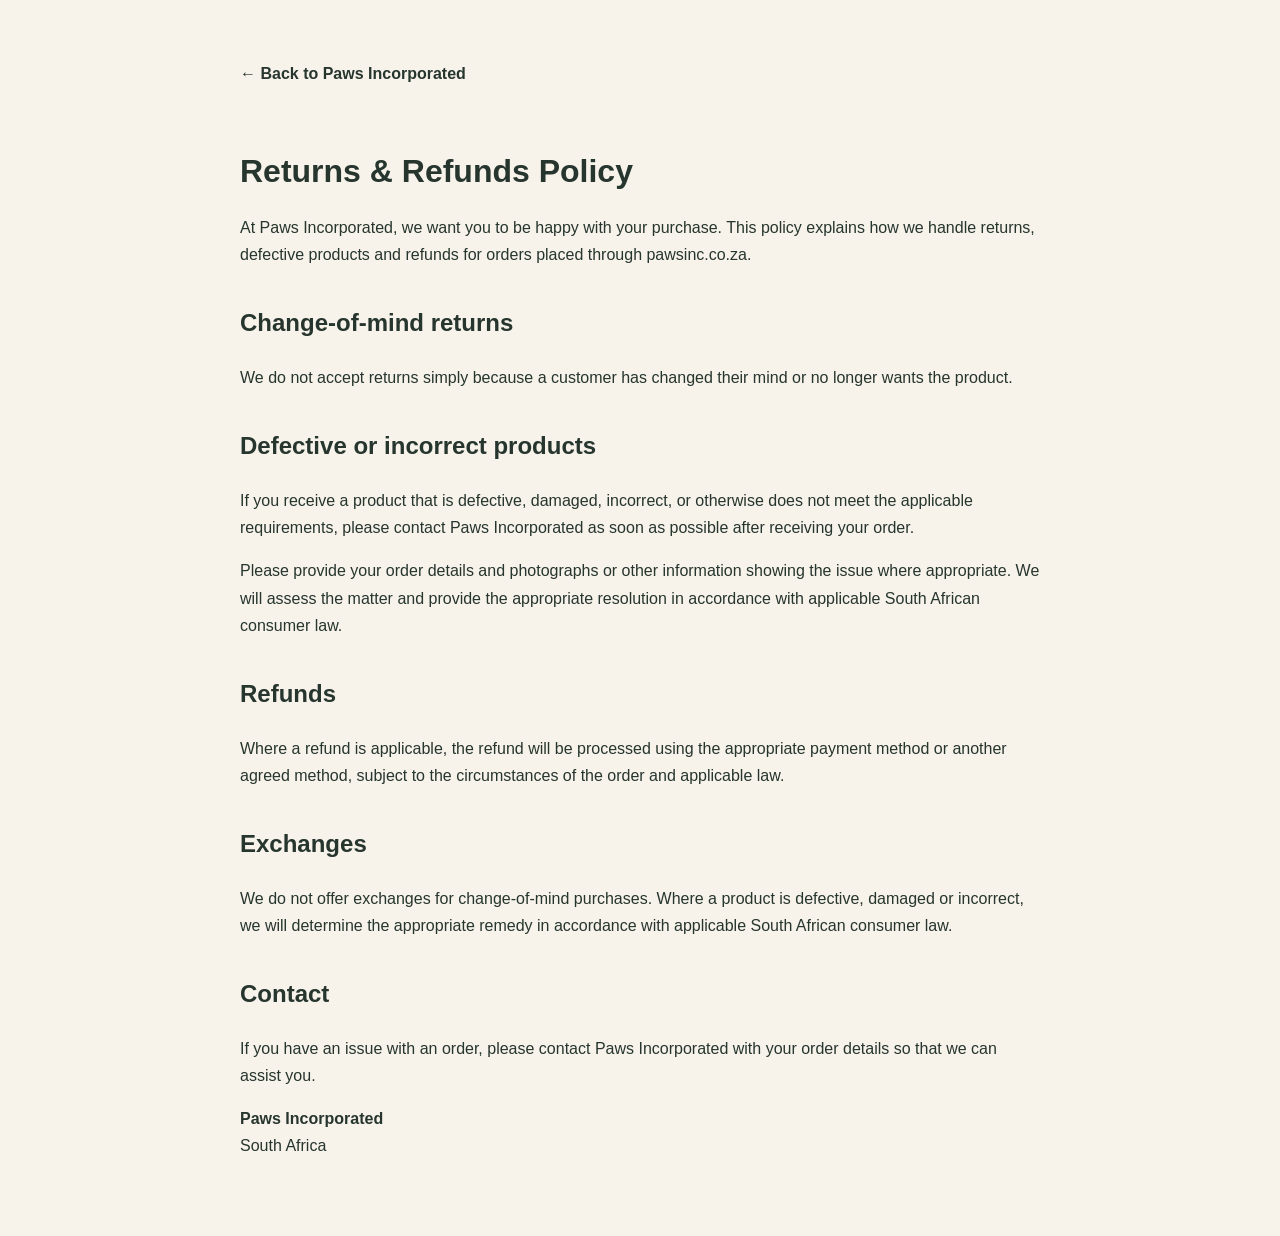
<file: returns.html>
<!DOCTYPE html>
<html lang="en">
<head>
  <meta charset="UTF-8">
  <meta name="viewport" content="width=device-width, initial-scale=1.0">

  <title>Returns & Refunds | Paws Incorporated</title>

  <meta
    name="description"
    content="Paws Incorporated returns and refunds policy for pet products ordered online in South Africa."
  >

  <link rel="canonical" href="https://pawsinc.co.za/returns.html">

  <style>
    body {
      margin: 0;
      font-family: Arial, sans-serif;
      background: #f7f3eb;
      color: #26352d;
      line-height: 1.7;
    }

    .page {
      max-width: 800px;
      margin: 0 auto;
      padding: 60px 24px;
    }

    h1 {
      margin-bottom: 10px;
    }

    h2 {
      margin-top: 35px;
    }

    a {
      color: inherit;
    }

    .back {
      display: inline-block;
      margin-bottom: 35px;
      text-decoration: none;
      font-weight: bold;
    }
  </style>
</head>

<body>

  <main class="page">

    <a class="back" href="https://pawsinc.co.za/">← Back to Paws Incorporated</a>

    <h1>Returns & Refunds Policy</h1>

    <p>
      At Paws Incorporated, we want you to be happy with your purchase.
      This policy explains how we handle returns, defective products and
      refunds for orders placed through pawsinc.co.za.
    </p>

    <h2>Change-of-mind returns</h2>

    <p>
      We do not accept returns simply because a customer has changed their
      mind or no longer wants the product.
    </p>

    <h2>Defective or incorrect products</h2>

    <p>
      If you receive a product that is defective, damaged, incorrect, or
      otherwise does not meet the applicable requirements, please contact
      Paws Incorporated as soon as possible after receiving your order.
    </p>

    <p>
      Please provide your order details and photographs or other information
      showing the issue where appropriate. We will assess the matter and
      provide the appropriate resolution in accordance with applicable
      South African consumer law.
    </p>

    <h2>Refunds</h2>

    <p>
      Where a refund is applicable, the refund will be processed using the
      appropriate payment method or another agreed method, subject to the
      circumstances of the order and applicable law.
    </p>

    <h2>Exchanges</h2>

    <p>
      We do not offer exchanges for change-of-mind purchases. Where a product
      is defective, damaged or incorrect, we will determine the appropriate
      remedy in accordance with applicable South African consumer law.
    </p>

    <h2>Contact</h2>

    <p>
      If you have an issue with an order, please contact Paws Incorporated
      with your order details so that we can assist you.
    </p>

    <p>
      <strong>Paws Incorporated</strong><br>
      South Africa
    </p>

  </main>

</body>
</html>
</file>
